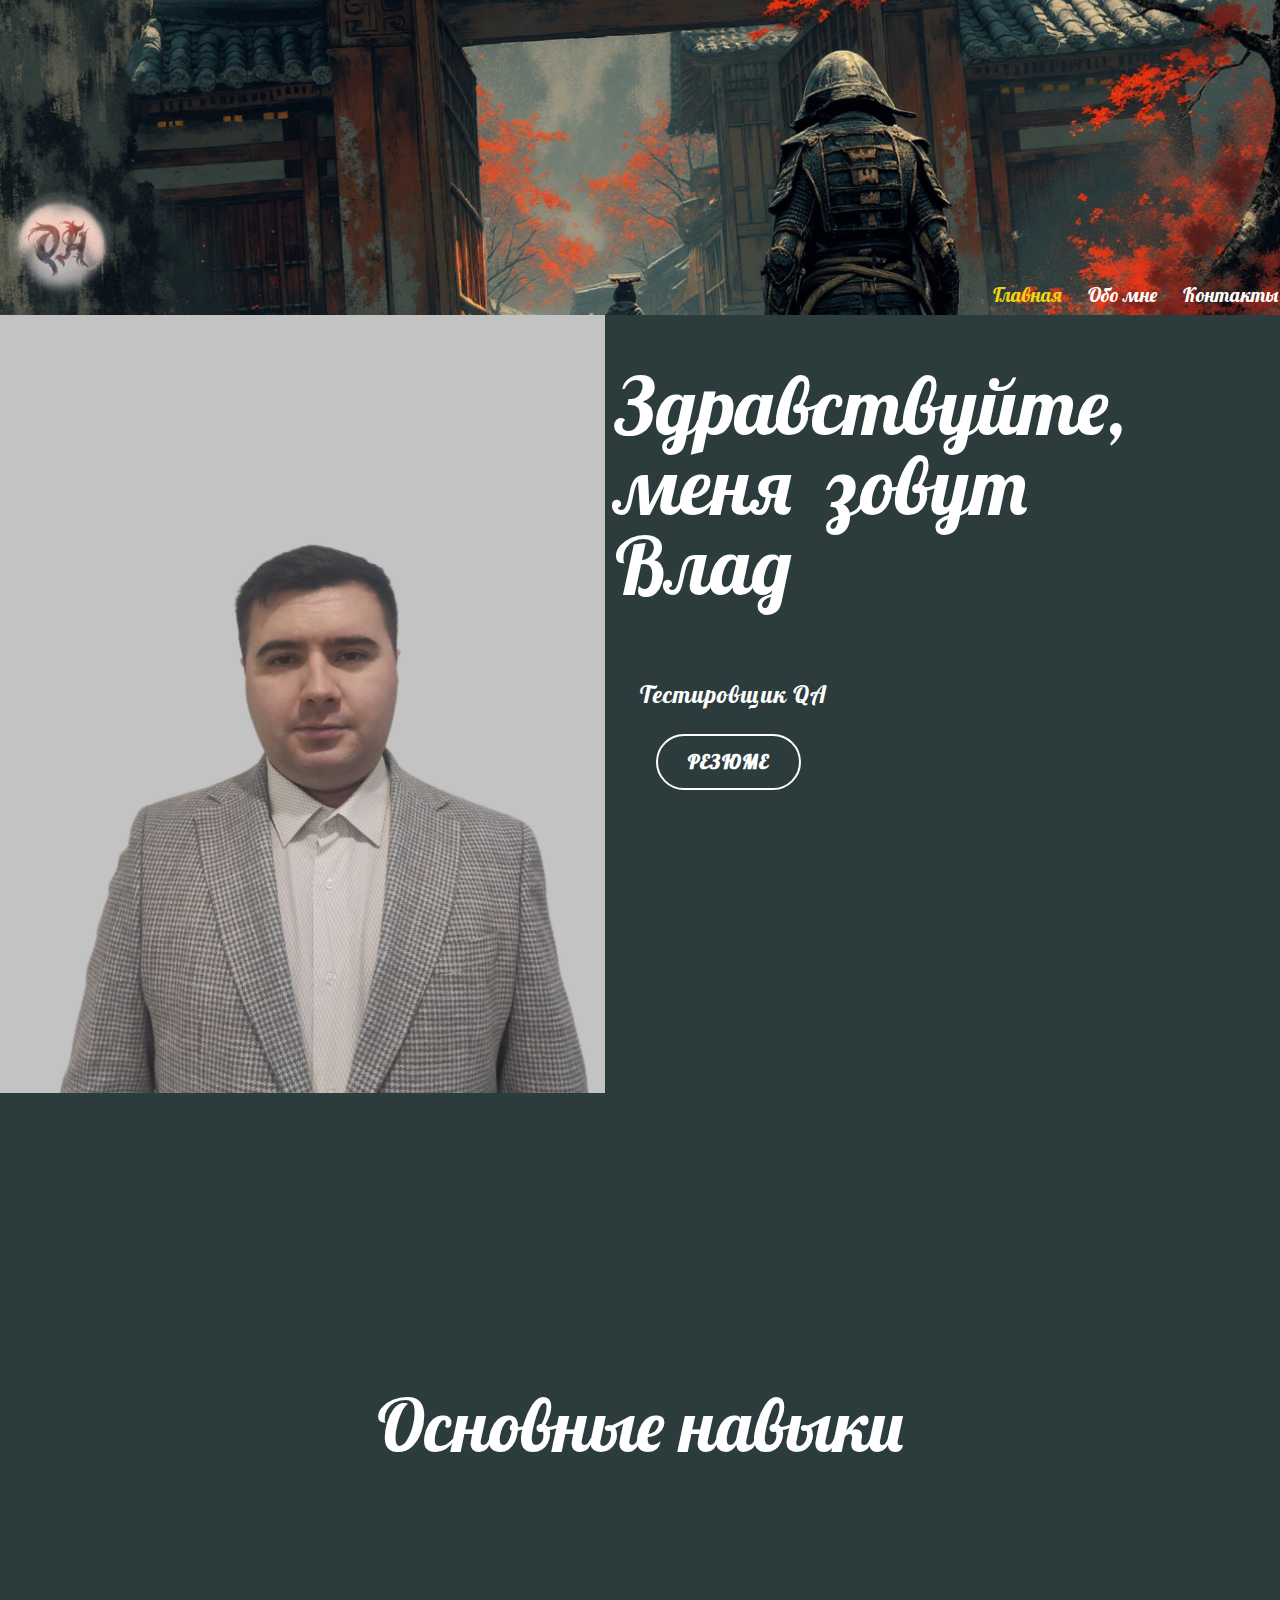
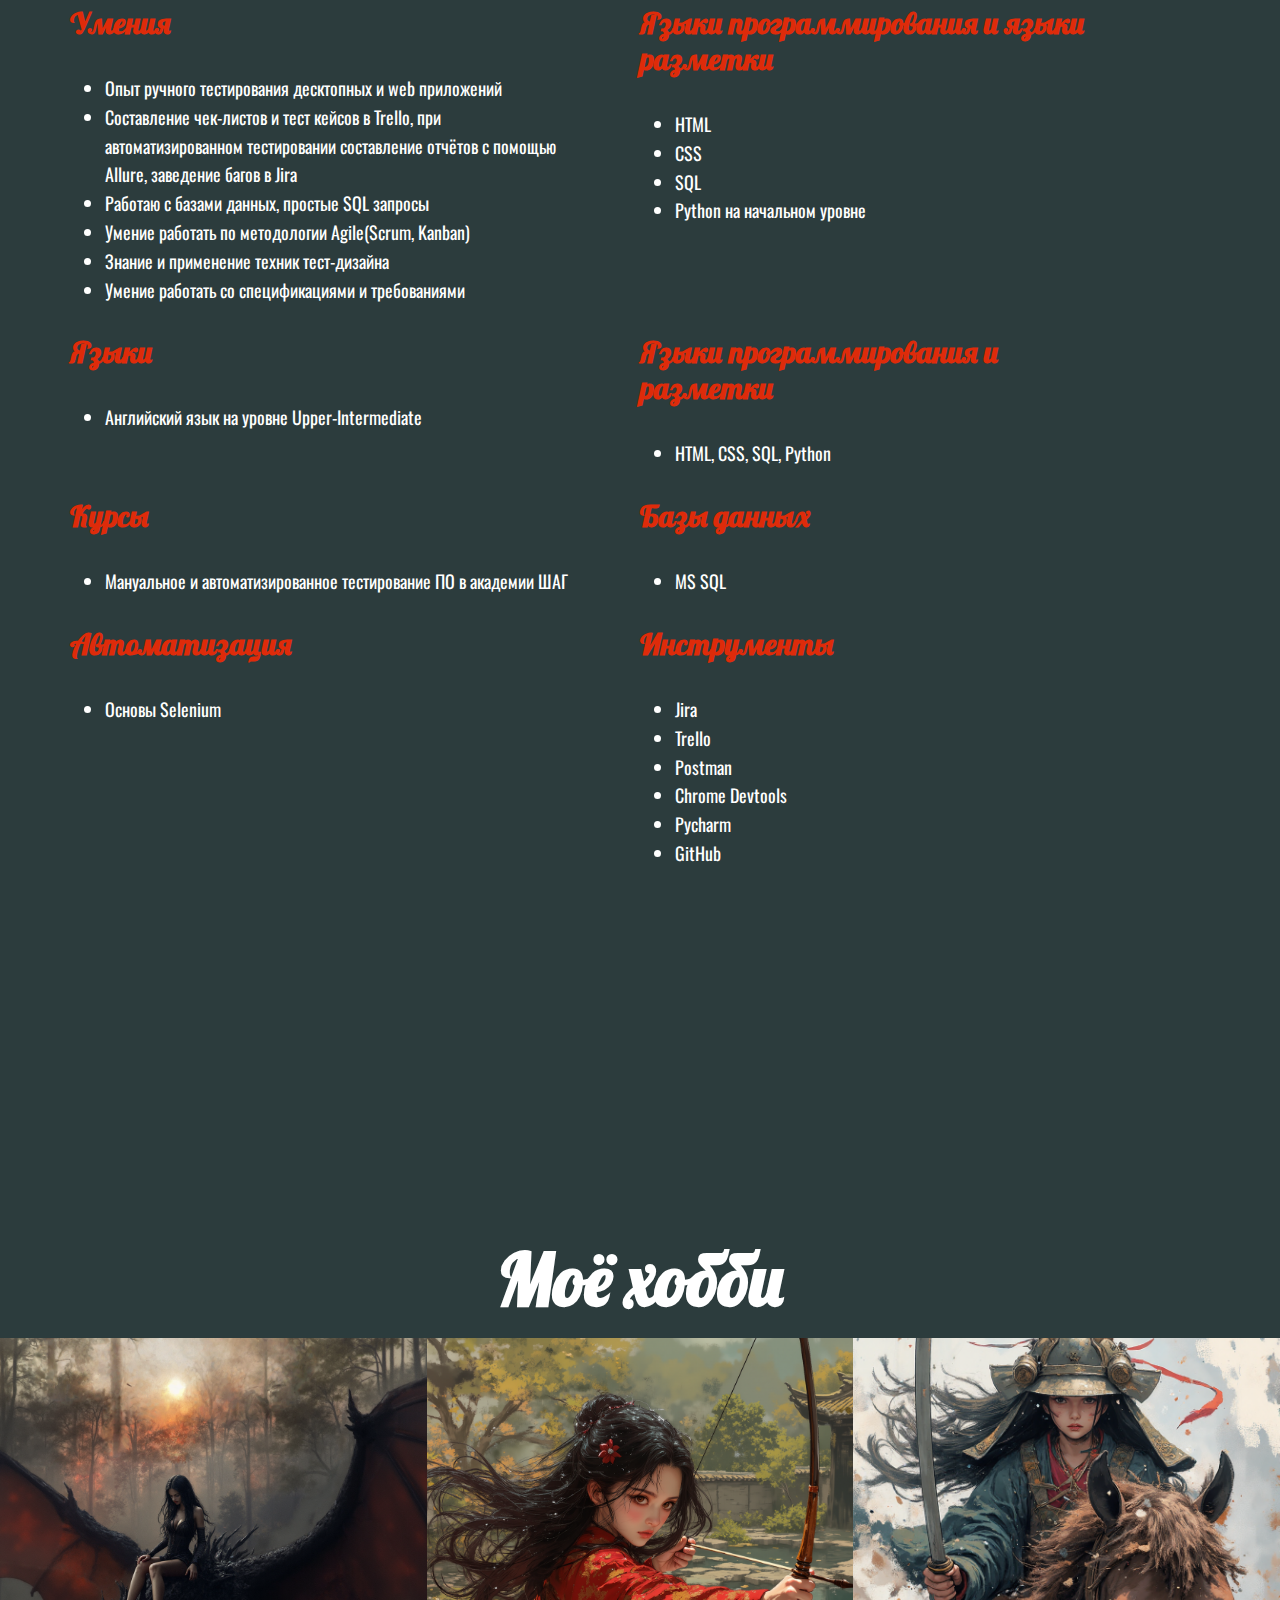
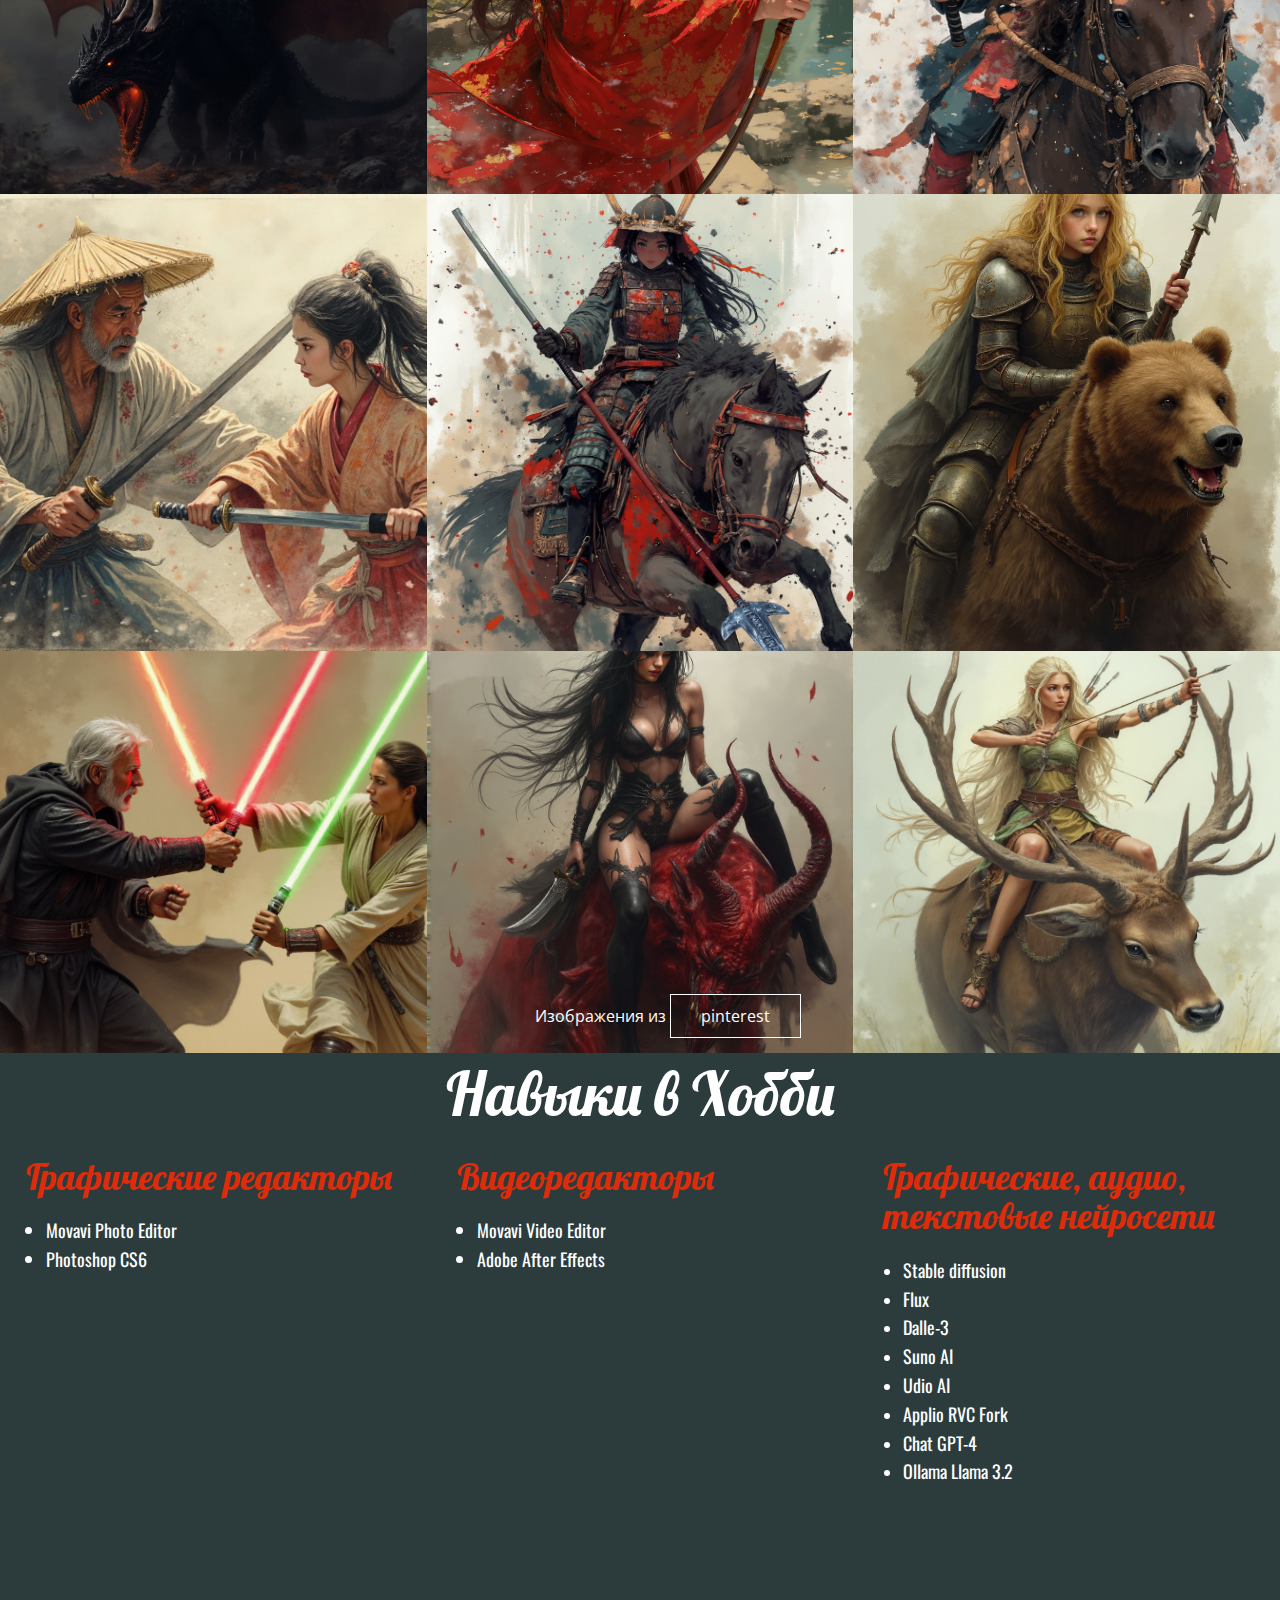
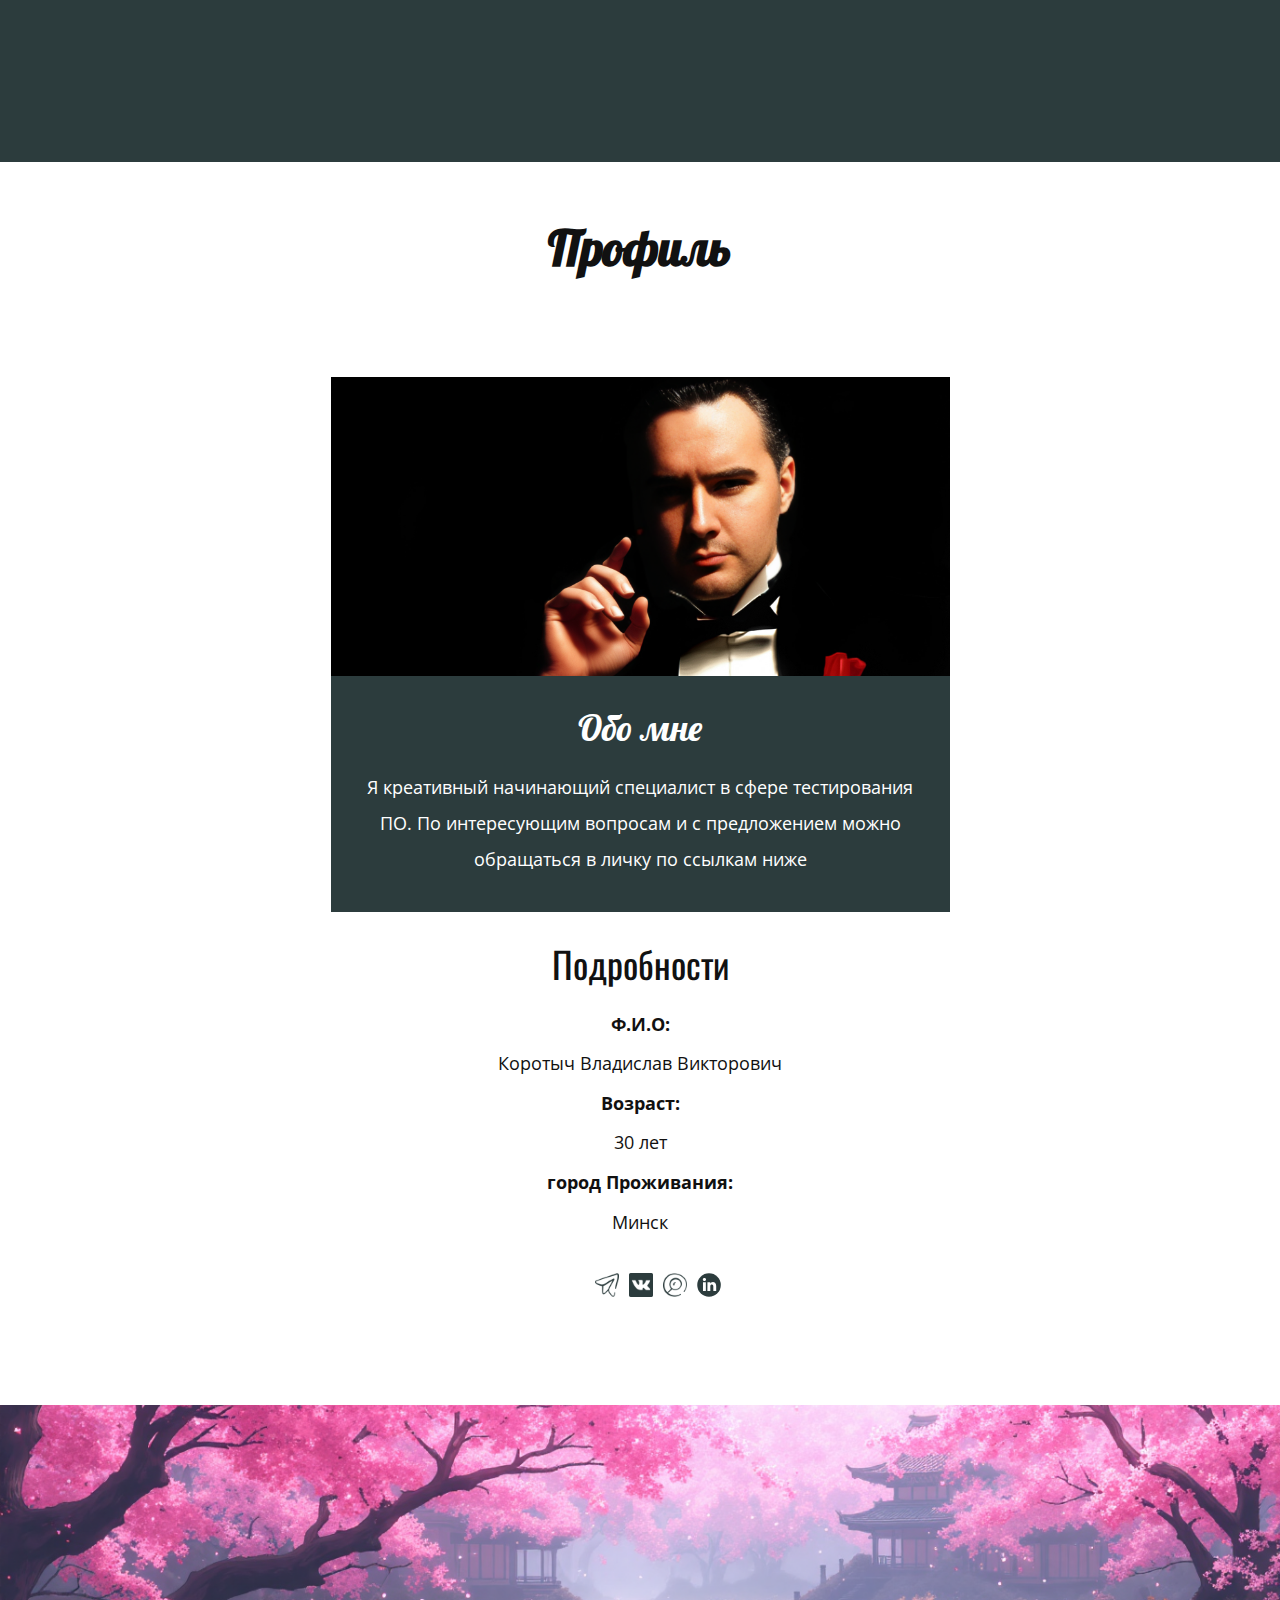
<file: index.html>
<!DOCTYPE html>
<html style="font-size: 16px;" lang="ru"><head>
    <meta name="viewport" content="width=device-width, initial-scale=1.0">
    <meta charset="utf-8">
    <meta name="keywords" content="Привет, я Джон., Дизайн и разработка концепции, Мои работы, Экспертиза, Профиль, Таблица цен, Nam ultrices ultrices nec tor pulvinar esteras loremips est orem., Подписывайтесь на нас, Свяжитесь со мной">
    <meta name="description" content="">
    <title>Главная</title>
    <link rel="stylesheet" href="nicepage.css" media="screen">
<link rel="stylesheet" href="index.css" media="screen">
    <script class="u-script" type="text/javascript" src="jquery.js" defer=""></script>
    <script class="u-script" type="text/javascript" src="nicepage.js" defer=""></script>
    <meta name="generator" content="Nicepage 7.0.3, nicepage.com">
    <link id="u-theme-google-font" rel="stylesheet" href="https://fonts.googleapis.com/css?family=Oswald:200,300,400,500,600,700|Open+Sans:300,300i,400,400i,500,500i,600,600i,700,700i,800,800i">
    <link id="u-page-google-font" rel="stylesheet" href="https://fonts.googleapis.com/css?family=Lobster:400|Oswald:200,300,400,500,600,700">
    
    
    
    
    
    
    
    <script type="application/ld+json">{
		"@context": "http://schema.org",
		"@type": "Organization",
		"name": "",
		"logo": "images/00144-23119768689.png"
}</script>
    <meta name="theme-color" content="#0063b1">
    <meta property="og:title" content="Главная">
    <meta property="og:type" content="website">
  <meta data-intl-tel-input-cdn-path="intlTelInput/"></head>
  <body data-home-page="Главная.html" data-home-page-title="Главная" data-path-to-root="./" data-include-products="false" class="u-body u-xl-mode" data-lang="ru"><header class="u-clearfix u-header u-image u-header" id="sec-dd87"><a href="#" class="u-image u-logo u-image-1" data-image-width="1152" data-image-height="1152">
        <img src="images/00144-23119768689.png" class="u-logo-image u-logo-image-1">
      </a><nav class="u-menu u-menu-one-level u-offcanvas u-menu-1" data-responsive-from="MD">
        <div class="menu-collapse u-custom-font u-font-lobster" style="font-size: 1.25rem; letter-spacing: 0px; font-weight: 700;">
          <a class="u-button-style u-custom-border u-custom-border-color u-custom-borders u-custom-left-right-menu-spacing u-custom-padding-bottom u-custom-text-active-color u-custom-text-color u-custom-text-hover-color u-custom-top-bottom-menu-spacing u-hamburger-link u-nav-link u-text-active-custom-color-5 u-text-custom-color-1 u-text-hover-white u-hamburger-link-1" href="#">
            <svg class="u-svg-link" viewBox="0 0 24 24"><use xlink:href="#menu-hamburger"></use></svg>
            <svg class="u-svg-content" version="1.1" id="menu-hamburger" viewBox="0 0 16 16" x="0px" y="0px" xmlns:xlink="http://www.w3.org/1999/xlink" xmlns="http://www.w3.org/2000/svg"><g><rect y="1" width="16" height="2"></rect><rect y="7" width="16" height="2"></rect><rect y="13" width="16" height="2"></rect>
</g></svg>
          </a>
        </div>
        <div class="u-custom-menu u-nav-container">
          <ul class="u-custom-font u-font-lobster u-nav u-spacing-20 u-unstyled u-nav-1"><li class="u-nav-item"><a class="u-button-style u-nav-link u-text-active-custom-color-6 u-text-body-alt-color u-text-hover-black" href="./" style="padding: 10px 3px;">Главная</a>
</li><li class="u-nav-item"><a class="u-button-style u-nav-link u-text-active-custom-color-6 u-text-body-alt-color u-text-hover-black" href="Обо-мне.html" style="padding: 10px 3px;">Обо мне</a>
</li><li class="u-nav-item"><a class="u-button-style u-nav-link u-text-active-custom-color-6 u-text-body-alt-color u-text-hover-black" href="Контакты.html" style="padding: 10px 2px 10px 3px;">Контакты</a>
</li></ul>
        </div>
        <div class="u-custom-menu u-nav-container-collapse">
          <div class="u-container-style u-inner-container-layout u-opacity u-opacity-95 u-palette-1-dark-3 u-sidenav">
            <div class="u-inner-container-layout u-sidenav-overflow">
              <div class="u-menu-close"></div>
              <ul class="u-align-center u-custom-font u-font-lobster u-nav u-popupmenu-items u-text-active-custom-color-5 u-unstyled u-nav-2"><li class="u-nav-item"><a class="u-button-style u-nav-link" href="./">Главная</a>
</li><li class="u-nav-item"><a class="u-button-style u-nav-link" href="Обо-мне.html">Обо мне</a>
</li><li class="u-nav-item"><a class="u-button-style u-nav-link" href="Контакты.html">Контакты</a>
</li></ul>
            </div>
          </div>
          <div class="u-custom-color-3 u-menu-overlay u-opacity u-opacity-70"></div>
        </div>
        <style class="menu-style">@media (max-width: 939px) {
                    [data-responsive-from="MD"] .u-nav-container {
                        display: none;
                    }
                    [data-responsive-from="MD"] .menu-collapse {
                        display: block;
                    }
                }</style>
      </nav></header> 
    <section class="u-align-center u-clearfix u-container-align-center u-container-align-center-lg u-container-align-center-xl u-custom-color-3 u-section-1" id="sec-d430">
      <div class="data-layout-selected u-clearfix u-expanded-width-md u-expanded-width-sm u-expanded-width-xs u-gutter-0 u-layout-wrap u-layout-wrap-1">
        <div class="u-gutter-0 u-layout">
          <div class="u-layout-row">
            <div class="u-container-style u-image u-layout-cell u-size-28-md u-size-28-sm u-size-28-xs u-size-30-lg u-size-30-xl u-image-1" data-image-width="960" data-image-height="1277">
              <div class="u-container-layout u-valign-bottom u-container-layout-1"></div>
            </div>
            <div class="u-align-left u-container-align-left u-container-align-left-lg u-container-align-left-xl u-container-style u-custom-color-3 u-layout-cell u-shape-rectangle u-size-30-lg u-size-30-xl u-size-32-md u-size-32-sm u-size-32-xs u-layout-cell-2">
              <div class="u-container-layout u-valign-top-md u-valign-top-sm u-valign-top-xs u-container-layout-2">
                <h1 class="u-custom-font u-font-lobster u-text u-text-1">Здравствуйте, меня&nbsp; зовут Влад</h1>
                <h6 class="u-custom-font u-font-lobster u-text u-text-2">Тестировщик QA </h6>
                <p class="u-text u-text-3"><span class="u-icon u-icon-1 u-text-palette-4-base"> </span>
                </p>
                <p class="u-text u-text-4"><span class="u-icon u-icon-2 u-text-palette-4-base"> </span>
                </p>
                <p class="u-text u-text-5"><span class="u-icon u-icon-3 u-text-palette-4-base"> </span>
                </p>
                <p class="u-text u-text-6"><span class="u-icon u-icon-4 u-text-palette-4-base"> </span>
                </p>
                <a href="files/b87b5005-ea92-8ab9-fdb2-84c2cd2f9197....pdf" class="u-border-2 u-border-hover-white u-border-white u-btn u-btn-round u-button-style u-custom-font u-file-link u-font-lobster u-hover-white u-none u-radius u-btn-1" target="_blank"> Резюме</a>
              </div>
            </div>
          </div>
        </div>
      </div>
    </section>
    <section class="u-align-center u-clearfix u-container-align-center u-custom-color-3 u-section-2" id="carousel_13b7">
      <div class="u-clearfix u-sheet u-sheet-1">
        <h1 class="u-align-left-xs u-custom-font u-font-lobster u-text u-text-1">Основные навыки </h1>
        <div class="u-expanded-width u-layout-grid u-list u-list-1">
          <div class="u-repeater u-repeater-1">
            <div class="u-align-left u-container-align-left u-container-style u-custom-item u-list-item u-repeater-item u-shape-rectangle">
              <div class="u-container-layout u-similar-container u-valign-top u-container-layout-1">
                <h4 class="u-align-left u-text u-text-custom-color-2 u-text-2">Умен​​ия </h4>
                <ul class="u-align-left u-custom-item u-text u-text-3">
                  <li> Опыт ручного тестирования десктопных и web приложений</li>
                  <li> Составление чек-листов и тест кейсов в Trello, при автоматизированном тестировании составление отчётов с помощью Allure, заведение багов в Jira</li>
                  <li> Работаю с базами данных, простые SQL запросы</li>
                  <li> Умение работать по методологии Agile(Scrum, Kanban)</li>
                  <li>Знание и применение техник тест-дизайна</li>
                  <li>Умение работать со спецификациями и требованиями</li>
                </ul>
              </div>
            </div>
            <div class="u-align-left u-container-align-left u-container-style u-custom-item u-list-item u-repeater-item u-shape-rectangle">
              <div class="u-container-layout u-similar-container u-valign-top u-container-layout-2">
                <h4 class="u-align-left u-text u-text-custom-color-2 u-text-4">Языки программирования и языки разметки</h4>
                <ul class="u-align-left u-custom-item u-text u-text-5">
                  <li>HTML</li>
                  <li> CSS</li>
                  <li> SQL</li>
                  <li> Python на начальном уровне</li>
                </ul>
              </div>
            </div>
            <div class="u-align-left u-container-align-left u-container-style u-custom-item u-list-item u-repeater-item u-shape-rectangle">
              <div class="u-container-layout u-similar-container u-valign-top u-container-layout-3">
                <h4 class="u-align-left u-text u-text-black u-text-6">
                  <a class="u-active-none u-btn u-button-link u-button-style u-hover-none u-none u-text-custom-color-2 u-btn-1" href="#">Языки </a>
                </h4>
                <ul class="u-align-left u-custom-item u-text u-text-7">
                  <li>Английский язык на уровне Upper-Intermediate</li>
                </ul>
              </div>
            </div>
            <div class="u-align-left u-container-align-left u-container-style u-custom-item u-list-item u-repeater-item u-shape-rectangle">
              <div class="u-container-layout u-similar-container u-valign-top u-container-layout-4">
                <h4 class="u-align-left u-text u-text-custom-color-2 u-text-8">Языки программирования и разметки </h4>
                <ul class="u-align-left u-custom-item u-text u-text-9">
                  <li>HTML, CSS, SQL, Python</li>
                </ul>
              </div>
            </div>
            <div class="u-align-left u-container-align-left u-container-style u-custom-item u-list-item u-repeater-item u-shape-rectangle">
              <div class="u-container-layout u-similar-container u-valign-top u-container-layout-5">
                <h4 class="u-align-left u-text u-text-custom-color-2 u-text-10">Курсы&nbsp;</h4>
                <ul class="u-align-left u-custom-item u-text u-text-11">
                  <li>Мануальное и автоматизированное тестирование ПО в академии ШАГ</li>
                </ul>
              </div>
            </div>
            <div class="u-align-left u-container-align-left u-container-style u-custom-item u-list-item u-repeater-item u-shape-rectangle">
              <div class="u-container-layout u-similar-container u-valign-top u-container-layout-6">
                <h4 class="u-align-left u-text u-text-custom-color-2 u-text-12">Базы данных </h4>
                <ul class="u-align-left u-custom-item u-text u-text-13">
                  <li>MS SQL</li>
                </ul>
              </div>
            </div>
            <div class="u-align-left u-container-align-left u-container-style u-custom-item u-list-item u-repeater-item u-shape-rectangle">
              <div class="u-container-layout u-similar-container u-valign-top u-container-layout-7">
                <h4 class="u-align-left u-text u-text-custom-color-2 u-text-14">Автоматизация </h4>
                <ul class="u-align-left u-custom-item u-text u-text-15">
                  <li>Основы Selenium</li>
                </ul>
              </div>
            </div>
            <div class="u-align-left u-container-align-left u-container-style u-custom-item u-list-item u-repeater-item u-shape-rectangle">
              <div class="u-container-layout u-similar-container u-valign-top u-container-layout-8">
                <h4 class="u-align-left u-text u-text-custom-color-2 u-text-16">Инструменты</h4>
                <ul class="u-align-left u-custom-item u-text u-text-17">
                  <li>Jira</li>
                  <li>Trello</li>
                  <li> Postman</li>
                  <li> Chrome Devtools</li>
                  <li>Pycharm</li>
                  <li>GitHub</li>
                </ul>
              </div>
            </div>
          </div>
        </div>
      </div>
    </section>
    <section class="u-align-center u-clearfix u-container-align-center u-custom-color-3 u-section-3" id="carousel_a0f9">
      <h1 class="u-custom-font u-font-lobster u-text u-text-default u-text-1"><b>Моё хобби</b>
      </h1>
      <div class="u-expanded-width u-gallery u-layout-grid u-lightbox u-show-text-on-hover u-gallery-1">
        <div class="u-gallery-inner u-gallery-inner-1">
          <div class="u-effect-fade u-effect-hover-liftUp u-gallery-item u-shape-rectangle u-gallery-item-1">
            <div class="u-back-slide" data-image-width="1792" data-image-height="1280">
              <img class="u-back-image u-expanded" src="images/00224-2023290342.png" alt="dragon">
            </div>
            <div class="u-over-slide u-shading u-valign-middle u-over-slide-1">
              <h3 class="u-gallery-heading" style="text-transform: uppercase;">dragon</h3>
            </div>
          </div>
          <div class="u-effect-fade u-effect-hover-liftUp u-gallery-item u-shape-rectangle u-gallery-item-2">
            <div class="u-back-slide" data-image-width="1381" data-image-height="1200">
              <img class="u-back-image u-expanded" src="images/arrow3.png" alt="The Archer">
            </div>
            <div class="u-over-slide u-shading u-valign-middle u-over-slide-2">
              <h3 class="u-gallery-heading" style="text-transform: uppercase;">The Archer</h3>
            </div>
          </div>
          <div class="u-effect-fade u-effect-hover-liftUp u-gallery-item u-shape-rectangle u-gallery-item-3">
            <div class="u-back-slide" data-image-width="896" data-image-height="1248">
              <img class="u-back-image u-expanded" src="images/00103-2250237729.png" alt="Samurai girl with a katana">
            </div>
            <div class="u-over-slide u-shading u-valign-middle u-over-slide-3">
              <h3 class="u-gallery-heading" style="text-transform: uppercase;">Samurai girl with a katana</h3>
            </div>
          </div>
          <div class="u-effect-fade u-effect-hover-liftUp u-gallery-item u-shape-rectangle u-gallery-item-4">
            <div class="u-back-slide" data-image-width="1344" data-image-height="968">
              <img class="u-back-image u-expanded" src="images/00172-3304501934.png" alt="master and student">
            </div>
            <div class="u-over-slide u-shading u-valign-middle u-over-slide-4">
              <h3 class="u-gallery-heading" style="text-transform: uppercase;">master and student</h3>
            </div>
          </div>
          <div class="u-effect-fade u-effect-hover-liftUp u-gallery-item u-shape-rectangle u-gallery-item-5">
            <div class="u-back-slide" data-image-width="896" data-image-height="1248">
              <img class="u-back-image u-expanded" src="images/00254-2940973644.png" alt="Samurai girl with a spear">
            </div>
            <div class="u-over-slide u-shading u-valign-middle u-over-slide-5">
              <h3 class="u-gallery-heading" style="text-transform: uppercase;">Samurai girl with a spear</h3>
            </div>
          </div>
          <div class="u-effect-fade u-effect-hover-liftUp u-gallery-item u-shape-rectangle u-gallery-item-6">
            <div class="u-back-slide" data-image-width="992" data-image-height="1408">
              <img class="u-back-image u-expanded" src="images/00205-1100663976.png" alt="The knight girl and the bear">
            </div>
            <div class="u-over-slide u-shading u-valign-middle u-over-slide-6">
              <h3 class="u-gallery-heading" style="text-transform: uppercase;">The knight girl and the bear</h3>
            </div>
          </div>
          <div class="u-effect-fade u-effect-hover-liftUp u-gallery-item u-shape-rectangle u-gallery-item-7">
            <div class="u-back-slide" data-image-width="1296" data-image-height="928">
              <img class="u-back-image u-expanded" src="images/00091-2687734003.png" alt="The Jedi and the Sith">
            </div>
            <div class="u-over-slide u-shading u-valign-middle u-over-slide-7">
              <h3 class="u-gallery-heading" style="text-transform: uppercase;">The Jedi and the Sith</h3>
            </div>
          </div>
          <div class="u-effect-fade u-effect-hover-liftUp u-gallery-item u-shape-rectangle u-gallery-item-8">
            <div class="u-back-slide" data-image-width="968" data-image-height="1288">
              <img class="u-back-image u-expanded" src="images/00044-1085676263.png" alt="The dark elf">
            </div>
            <div class="u-over-slide u-shading u-valign-middle u-over-slide-8">
              <h3 class="u-gallery-heading" style="text-transform: uppercase;">The dark elf</h3>
            </div>
          </div>
          <div class="u-effect-fade u-effect-hover-liftUp u-gallery-item u-shape-rectangle u-gallery-item-9">
            <div class="u-back-slide" data-image-width="896" data-image-height="1152">
              <img class="u-back-image u-expanded" src="images/00243-2316354604.png" alt="The elf on the deer">
            </div>
            <div class="u-over-slide u-shading u-valign-middle u-over-slide-9">
              <h3 class="u-gallery-heading" style="text-transform: uppercase;">The elf on the deer</h3>
            </div>
          </div>
        </div>
      </div>
      <p class="u-text u-text-body-alt-color u-text-2">Изображения из <a href="https://ru.pinterest.com/MadaoAIHasegava/" class="u-border-1 u-border-white u-btn u-btn-1 u-button-link u-button-style u-none u-text-body-alt-color" target="_blank">pinterest</a>
      </p>
    </section>
    <section class="u-clearfix u-custom-color-3 u-section-4" id="carousel_fd7a">
      <h1 class="u-custom-font u-font-lobster u-text u-text-default u-text-1"> Навыки в Хобби </h1>
      <div class="data-layout-selected u-clearfix u-expanded-width u-layout-wrap u-layout-wrap-1">
        <div class="u-gutter-0 u-layout">
          <div class="u-layout-row">
            <div class="u-container-style u-layout-cell u-shape-rectangle u-size-20 u-layout-cell-1">
              <div class="u-container-layout u-container-layout-1">
                <h2 class="u-custom-font u-font-lobster u-subtitle u-text u-text-default u-text-2">
                  <span class="u-text-custom-color-2">Г</span>
                  <span class="u-text-custom-color-2">рафические редакторы&nbsp;</span>
                </h2>
                <ul class="u-text u-text-default u-text-3">
                  <li>Movavi Photo Editor</li>
                  <li> Photoshop CS6</li>
                </ul>
              </div>
            </div>
            <div class="u-container-style u-layout-cell u-shape-rectangle u-size-20 u-layout-cell-2">
              <div class="u-container-layout u-container-layout-2">
                <h2 class="u-custom-font u-font-lobster u-subtitle u-text u-text-custom-color-2 u-text-default u-text-4">Видеоредакторы </h2>
                <ul class="u-text u-text-default u-text-5">
                  <li>Movavi Video Editor</li>
                  <li>Adobe After Effects</li>
                </ul>
              </div>
            </div>
            <div class="u-container-style u-layout-cell u-shape-rectangle u-size-20 u-layout-cell-3">
              <div class="u-container-layout u-container-layout-3">
                <h2 class="u-custom-font u-font-lobster u-subtitle u-text u-text-custom-color-2 u-text-default u-text-6">Графические, аудио, текстовые нейросети </h2>
                <ul class="u-text u-text-default u-text-7">
                  <li>
                    <span style="font-size: 1.125rem;">Stable diffusion</span>
                  </li>
                  <li>
                    <span style="font-size: 1.125rem;">Flux</span>
                  </li>
                  <li>
                    <span style="font-size: 1.125rem;">Dalle-3</span>
                  </li>
                  <li>
                    <span style="font-size: 1.125rem;">Suno AI<br>
                    </span>
                  </li>
                  <li>
                    <span style="font-size: 1.125rem;">Udio AI</span>
                  </li>
                  <li>
                    <span style="font-size: 1.125rem;">Applio RVC Fork</span>
                  </li>
                  <li>
                    <span style="font-size: 1.125rem;">Chat GPT-4</span>
                  </li>
                  <li>
                    <span style="font-size: 1.125rem;">Ollama Llama 3.2</span>
                  </li>
                </ul>
              </div>
            </div>
          </div>
        </div>
      </div>
    </section>
    <section class="u-align-center u-clearfix u-container-align-center u-white u-section-5" id="carousel_7b7c">
      <div class="u-clearfix u-sheet u-sheet-1">
        <h1 class="u-custom-font u-font-lobster u-text u-text-1">Профиль</h1>
        <div class="data-layout-selected u-clearfix u-layout-wrap u-layout-wrap-1">
          <div class="u-gutter-0 u-layout">
            <div class="u-layout-col">
              <div class="u-align-center u-container-align-center u-container-style u-image u-layout-cell u-size-20 u-image-1" data-image-width="1920" data-image-height="1080">
                <div class="u-container-layout u-valign-top u-container-layout-1"></div>
              </div>
              <div class="u-align-center u-container-align-center u-container-style u-custom-color-3 u-layout-cell u-size-20 u-layout-cell-2">
                <div class="u-container-layout u-valign-top u-container-layout-2">
                  <h3 class="u-custom-font u-font-lobster u-text u-text-default u-text-2">Обо мне</h3>
                  <p class="u-text u-text-3">Я креативный начинающий специалист в сфере тестирования ПО. По интересующим вопросам и с предложением можно обращаться в личку по ссылкам ниже</p>
                </div>
              </div>
              <div class="u-align-center u-container-align-center u-container-style u-layout-cell u-size-20 u-layout-cell-3">
                <div class="u-container-layout u-valign-top u-container-layout-3">
                  <h3 class="u-text u-text-default u-text-4">Подробности</h3>
                  <p class="u-text u-text-5">
                    <span style="font-weight: 700; font-size: 1.125rem;"> Ф.И.О: </span>
                    <br>
                    <span style="font-size: 1.125rem;"> Коротыч Владислав Викторович</span>
                    <br>
                    <span style="font-weight: 700; font-size: 1.125rem;"> Возраст: </span>
                    <br>
                    <span style="font-size: 1.125rem;"> 30 лет</span>
                    <span style="font-weight: 700;">
                      <br>
                      <span style="font-size: 1.125rem;"> город Проживания: </span>
                    </span>
                    <br>
                    <span style="font-size: 1.125rem;"> Минск</span>
                  </p>
                  <div class="u-social-icons u-spacing-10 u-social-icons-1">
                    <a class="u-social-url" title="telegram" target="_blank" href="https://t.me/ITvlados"><span class="u-file-icon u-icon u-social-facebook u-social-icon u-text-custom-color-3 u-icon-1"><img src="images/5618940-a5ac10f5.png" alt=""></span>
                    </a>
                    <a class="u-social-url" title="VK" target="_blank" href="https://vk.com/korobok94"><span class="u-file-icon u-icon u-social-icon u-social-twitter u-text-custom-color-3 u-icon-2"><img src="images/2150-67559891.png" alt=""></span>
                    </a>
                    <a class="u-social-url" title="Pinterest" target="_blank" href="https://ru.pinterest.com/MadaoAIHasegava/"><span class="u-file-icon u-icon u-social-icon u-social-instagram u-text-custom-color-3 u-icon-3"><img src="images/5618642-d5a26777.png" alt=""></span>
                    </a>
                    <a class="u-social-url" target="_blank" data-type="LinkedIn" title="linkedin" href="https://www.linkedin.com/in/vladislav-korotych-707b82338"><span class="u-icon u-social-icon u-social-linkedin u-text-custom-color-3 u-icon-4"><svg class="u-svg-link" preserveAspectRatio="xMidYMin slice" viewBox="0 0 112 112" style=""><use xlink:href="#svg-d053"></use></svg><svg class="u-svg-content" viewBox="0 0 112 112" x="0" y="0" id="svg-d053"><circle fill="currentColor" cx="56.1" cy="56.1" r="55"></circle><path fill="#FFFFFF" d="M41.3,83.7H27.9V43.4h13.4V83.7z M34.6,37.9L34.6,37.9c-4.6,0-7.5-3.1-7.5-7c0-4,3-7,7.6-7s7.4,3,7.5,7
      C42.2,34.8,39.2,37.9,34.6,37.9z M89.6,83.7H76.2V62.2c0-5.4-1.9-9.1-6.8-9.1c-3.7,0-5.9,2.5-6.9,4.9c-0.4,0.9-0.4,2.1-0.4,3.3v22.5
      H48.7c0,0,0.2-36.5,0-40.3h13.4v5.7c1.8-2.7,5-6.7,12.1-6.7c8.8,0,15.4,5.8,15.4,18.1V83.7z"></path></svg></span>
                    </a>
                  </div>
                </div>
              </div>
            </div>
          </div>
        </div>
      </div>
    </section>
    
    
    
    <footer class="u-align-center u-clearfix u-container-align-center u-footer u-image u-footer" id="sec-2e7a" data-image-width="1376" data-image-height="496"></footer>
</body></html>
</file>
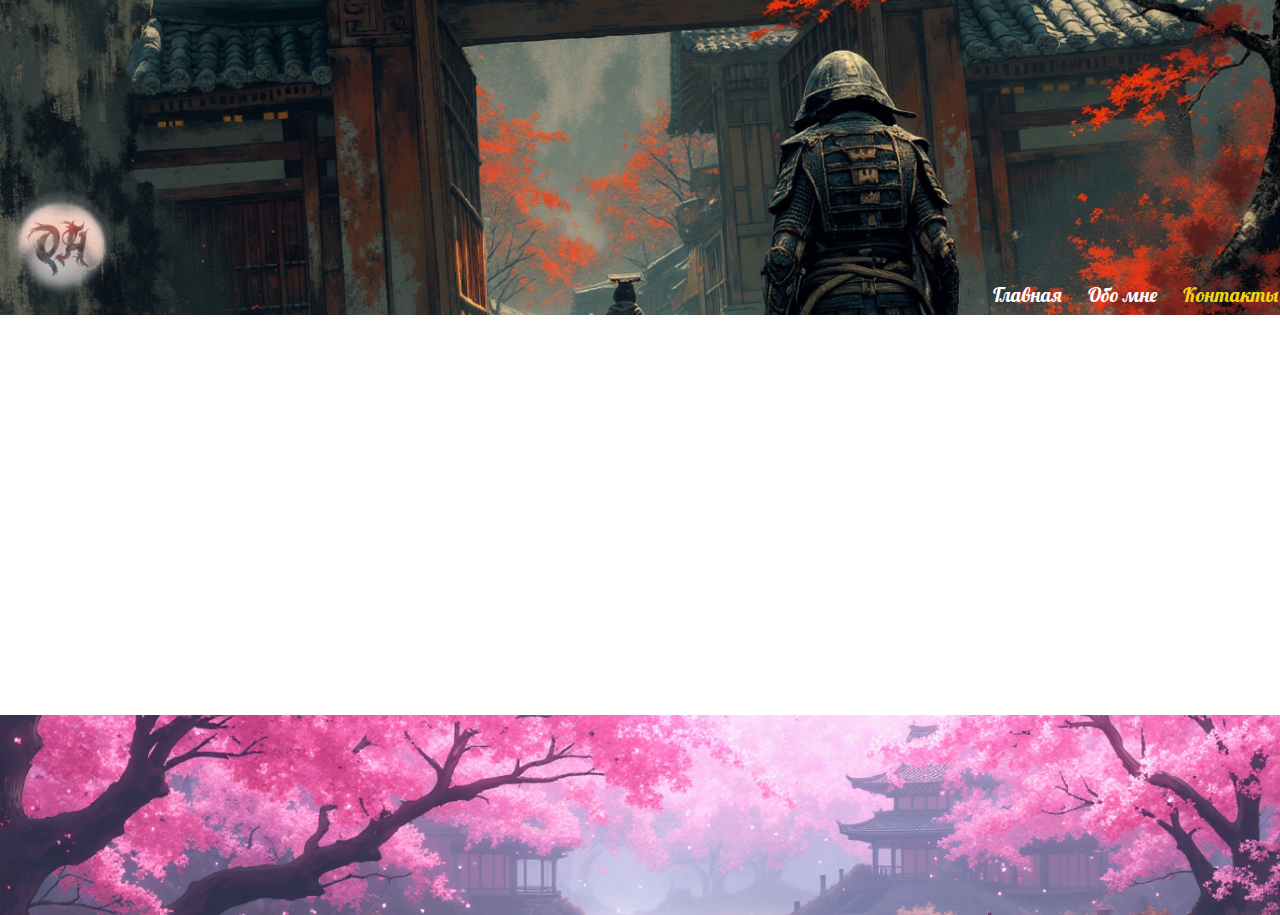
<file: Контакты.html>
<!DOCTYPE html>
<html style="font-size: 16px;" lang="ru"><head>
    <meta name="viewport" content="width=device-width, initial-scale=1.0">
    <meta charset="utf-8">
    <meta name="keywords" content="">
    <meta name="description" content="">
    <title>Контакты</title>
    <link rel="stylesheet" href="nicepage.css" media="screen">
<link rel="stylesheet" href="Контакты.css" media="screen">
    <script class="u-script" type="text/javascript" src="jquery.js" defer=""></script>
    <script class="u-script" type="text/javascript" src="nicepage.js" defer=""></script>
    <meta name="generator" content="Nicepage 7.0.3, nicepage.com">
    <link id="u-theme-google-font" rel="stylesheet" href="https://fonts.googleapis.com/css?family=Oswald:200,300,400,500,600,700|Open+Sans:300,300i,400,400i,500,500i,600,600i,700,700i,800,800i">
    <link id="u-page-google-font" rel="stylesheet" href="https://fonts.googleapis.com/css?family=Lobster:400">
    
    
    
    <script type="application/ld+json">{
		"@context": "http://schema.org",
		"@type": "Organization",
		"name": "",
		"logo": "images/00144-23119768689.png"
}</script>
    <meta name="theme-color" content="#0063b1">
    <meta property="og:title" content="Контакты">
    <meta property="og:type" content="website">
  <meta data-intl-tel-input-cdn-path="intlTelInput/"></head>
  <body data-path-to-root="./" data-include-products="false" class="u-body u-xl-mode" data-lang="ru"><header class="u-clearfix u-header u-image u-header" id="sec-dd87"><a href="#" class="u-image u-logo u-image-1" data-image-width="1152" data-image-height="1152">
        <img src="images/00144-23119768689.png" class="u-logo-image u-logo-image-1">
      </a><nav class="u-menu u-menu-one-level u-offcanvas u-menu-1" data-responsive-from="MD">
        <div class="menu-collapse u-custom-font u-font-lobster" style="font-size: 1.25rem; letter-spacing: 0px; font-weight: 700;">
          <a class="u-button-style u-custom-border u-custom-border-color u-custom-borders u-custom-left-right-menu-spacing u-custom-padding-bottom u-custom-text-active-color u-custom-text-color u-custom-text-hover-color u-custom-top-bottom-menu-spacing u-hamburger-link u-nav-link u-text-active-custom-color-5 u-text-custom-color-1 u-text-hover-white u-hamburger-link-1" href="#">
            <svg class="u-svg-link" viewBox="0 0 24 24"><use xlink:href="#menu-hamburger"></use></svg>
            <svg class="u-svg-content" version="1.1" id="menu-hamburger" viewBox="0 0 16 16" x="0px" y="0px" xmlns:xlink="http://www.w3.org/1999/xlink" xmlns="http://www.w3.org/2000/svg"><g><rect y="1" width="16" height="2"></rect><rect y="7" width="16" height="2"></rect><rect y="13" width="16" height="2"></rect>
</g></svg>
          </a>
        </div>
        <div class="u-custom-menu u-nav-container">
          <ul class="u-custom-font u-font-lobster u-nav u-spacing-20 u-unstyled u-nav-1"><li class="u-nav-item"><a class="u-button-style u-nav-link u-text-active-custom-color-6 u-text-body-alt-color u-text-hover-black" href="./" style="padding: 10px 3px;">Главная</a>
</li><li class="u-nav-item"><a class="u-button-style u-nav-link u-text-active-custom-color-6 u-text-body-alt-color u-text-hover-black" href="Обо-мне.html" style="padding: 10px 3px;">Обо мне</a>
</li><li class="u-nav-item"><a class="u-button-style u-nav-link u-text-active-custom-color-6 u-text-body-alt-color u-text-hover-black" href="Контакты.html" style="padding: 10px 2px 10px 3px;">Контакты</a>
</li></ul>
        </div>
        <div class="u-custom-menu u-nav-container-collapse">
          <div class="u-container-style u-inner-container-layout u-opacity u-opacity-95 u-palette-1-dark-3 u-sidenav">
            <div class="u-inner-container-layout u-sidenav-overflow">
              <div class="u-menu-close"></div>
              <ul class="u-align-center u-custom-font u-font-lobster u-nav u-popupmenu-items u-text-active-custom-color-5 u-unstyled u-nav-2"><li class="u-nav-item"><a class="u-button-style u-nav-link" href="./">Главная</a>
</li><li class="u-nav-item"><a class="u-button-style u-nav-link" href="Обо-мне.html">Обо мне</a>
</li><li class="u-nav-item"><a class="u-button-style u-nav-link" href="Контакты.html">Контакты</a>
</li></ul>
            </div>
          </div>
          <div class="u-custom-color-3 u-menu-overlay u-opacity u-opacity-70"></div>
        </div>
        <style class="menu-style">@media (max-width: 939px) {
                    [data-responsive-from="MD"] .u-nav-container {
                        display: none;
                    }
                    [data-responsive-from="MD"] .menu-collapse {
                        display: block;
                    }
                }</style>
      </nav></header>
    <section class="u-clearfix u-section-1" id="sec-6117">
      <div class="u-clearfix u-sheet u-sheet-1"></div>
    </section>
    
    
    
    <footer class="u-align-center u-clearfix u-container-align-center u-footer u-image u-footer" id="sec-2e7a" data-image-width="1376" data-image-height="496"></footer>

</body></html>
</file>
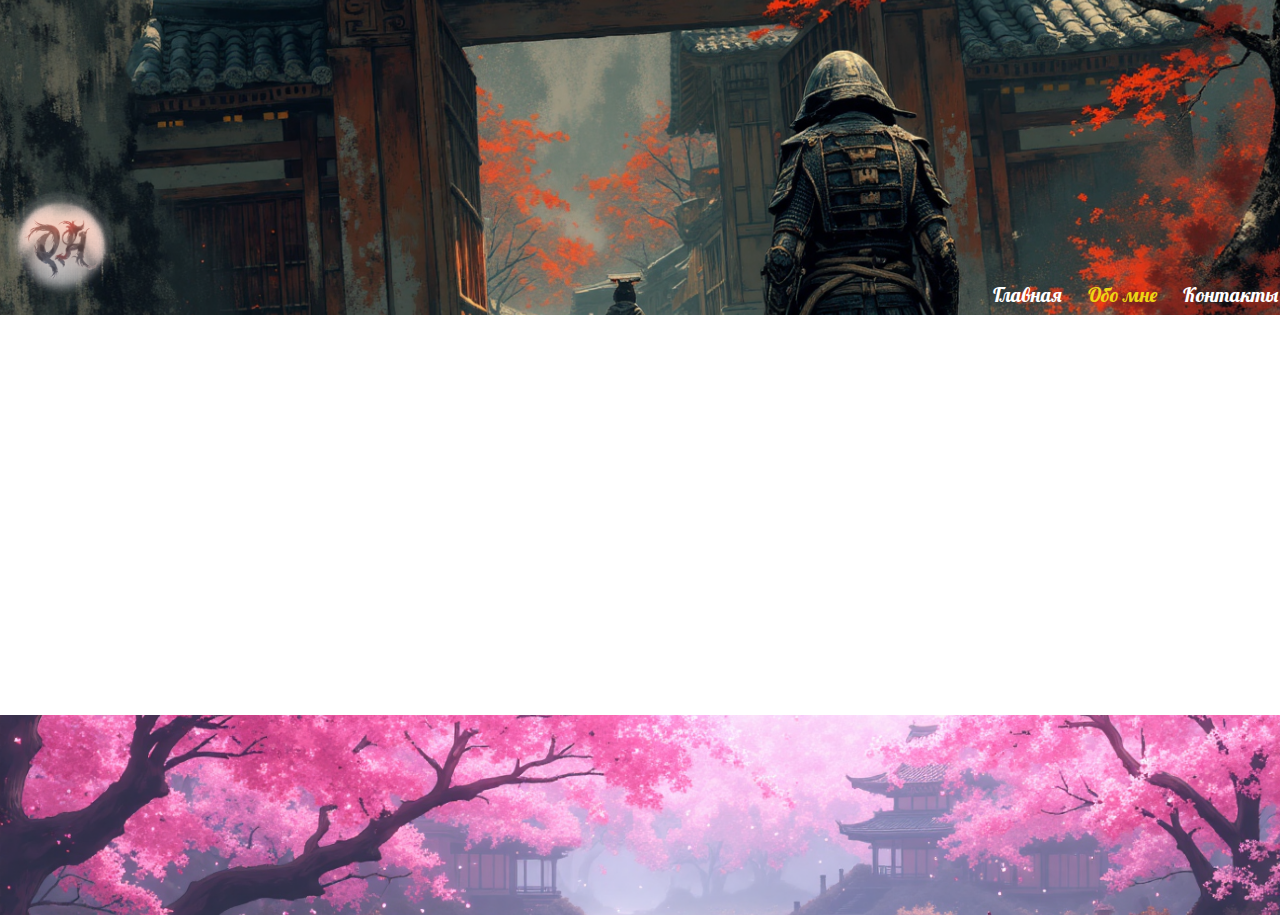
<file: Обо-мне.html>
<!DOCTYPE html>
<html style="font-size: 16px;" lang="ru"><head>
    <meta name="viewport" content="width=device-width, initial-scale=1.0">
    <meta charset="utf-8">
    <meta name="keywords" content="">
    <meta name="description" content="">
    <title>Обо мне</title>
    <link rel="stylesheet" href="nicepage.css" media="screen">
<link rel="stylesheet" href="Обо-мне.css" media="screen">
    <script class="u-script" type="text/javascript" src="jquery.js" defer=""></script>
    <script class="u-script" type="text/javascript" src="nicepage.js" defer=""></script>
    <meta name="generator" content="Nicepage 7.0.3, nicepage.com">
    <link id="u-theme-google-font" rel="stylesheet" href="https://fonts.googleapis.com/css?family=Oswald:200,300,400,500,600,700|Open+Sans:300,300i,400,400i,500,500i,600,600i,700,700i,800,800i">
    <link id="u-page-google-font" rel="stylesheet" href="https://fonts.googleapis.com/css?family=Lobster:400">
    
    
    
    <script type="application/ld+json">{
		"@context": "http://schema.org",
		"@type": "Organization",
		"name": "",
		"logo": "images/00144-23119768689.png"
}</script>
    <meta name="theme-color" content="#0063b1">
    <meta property="og:title" content="Обо мне">
    <meta property="og:type" content="website">
  <meta data-intl-tel-input-cdn-path="intlTelInput/"></head>
  <body data-path-to-root="./" data-include-products="false" class="u-body u-xl-mode" data-lang="ru"><header class="u-clearfix u-header u-image u-header" id="sec-dd87"><a href="#" class="u-image u-logo u-image-1" data-image-width="1152" data-image-height="1152">
        <img src="images/00144-23119768689.png" class="u-logo-image u-logo-image-1">
      </a><nav class="u-menu u-menu-one-level u-offcanvas u-menu-1" data-responsive-from="MD">
        <div class="menu-collapse u-custom-font u-font-lobster" style="font-size: 1.25rem; letter-spacing: 0px; font-weight: 700;">
          <a class="u-button-style u-custom-border u-custom-border-color u-custom-borders u-custom-left-right-menu-spacing u-custom-padding-bottom u-custom-text-active-color u-custom-text-color u-custom-text-hover-color u-custom-top-bottom-menu-spacing u-hamburger-link u-nav-link u-text-active-custom-color-5 u-text-custom-color-1 u-text-hover-white u-hamburger-link-1" href="#">
            <svg class="u-svg-link" viewBox="0 0 24 24"><use xlink:href="#menu-hamburger"></use></svg>
            <svg class="u-svg-content" version="1.1" id="menu-hamburger" viewBox="0 0 16 16" x="0px" y="0px" xmlns:xlink="http://www.w3.org/1999/xlink" xmlns="http://www.w3.org/2000/svg"><g><rect y="1" width="16" height="2"></rect><rect y="7" width="16" height="2"></rect><rect y="13" width="16" height="2"></rect>
</g></svg>
          </a>
        </div>
        <div class="u-custom-menu u-nav-container">
          <ul class="u-custom-font u-font-lobster u-nav u-spacing-20 u-unstyled u-nav-1"><li class="u-nav-item"><a class="u-button-style u-nav-link u-text-active-custom-color-6 u-text-body-alt-color u-text-hover-black" href="./" style="padding: 10px 3px;">Главная</a>
</li><li class="u-nav-item"><a class="u-button-style u-nav-link u-text-active-custom-color-6 u-text-body-alt-color u-text-hover-black" href="Обо-мне.html" style="padding: 10px 3px;">Обо мне</a>
</li><li class="u-nav-item"><a class="u-button-style u-nav-link u-text-active-custom-color-6 u-text-body-alt-color u-text-hover-black" href="Контакты.html" style="padding: 10px 2px 10px 3px;">Контакты</a>
</li></ul>
        </div>
        <div class="u-custom-menu u-nav-container-collapse">
          <div class="u-container-style u-inner-container-layout u-opacity u-opacity-95 u-palette-1-dark-3 u-sidenav">
            <div class="u-inner-container-layout u-sidenav-overflow">
              <div class="u-menu-close"></div>
              <ul class="u-align-center u-custom-font u-font-lobster u-nav u-popupmenu-items u-text-active-custom-color-5 u-unstyled u-nav-2"><li class="u-nav-item"><a class="u-button-style u-nav-link" href="./">Главная</a>
</li><li class="u-nav-item"><a class="u-button-style u-nav-link" href="Обо-мне.html">Обо мне</a>
</li><li class="u-nav-item"><a class="u-button-style u-nav-link" href="Контакты.html">Контакты</a>
</li></ul>
            </div>
          </div>
          <div class="u-custom-color-3 u-menu-overlay u-opacity u-opacity-70"></div>
        </div>
        <style class="menu-style">@media (max-width: 939px) {
                    [data-responsive-from="MD"] .u-nav-container {
                        display: none;
                    }
                    [data-responsive-from="MD"] .menu-collapse {
                        display: block;
                    }
                }</style>
      </nav></header>
    <section class="u-clearfix u-section-1" id="sec-f48d">
      <div class="u-clearfix u-sheet u-sheet-1"></div>
    </section>
    
    
    
    <footer class="u-align-center u-clearfix u-container-align-center u-footer u-image u-footer" id="sec-2e7a" data-image-width="1376" data-image-height="496"></footer>

</body></html>
</file>
